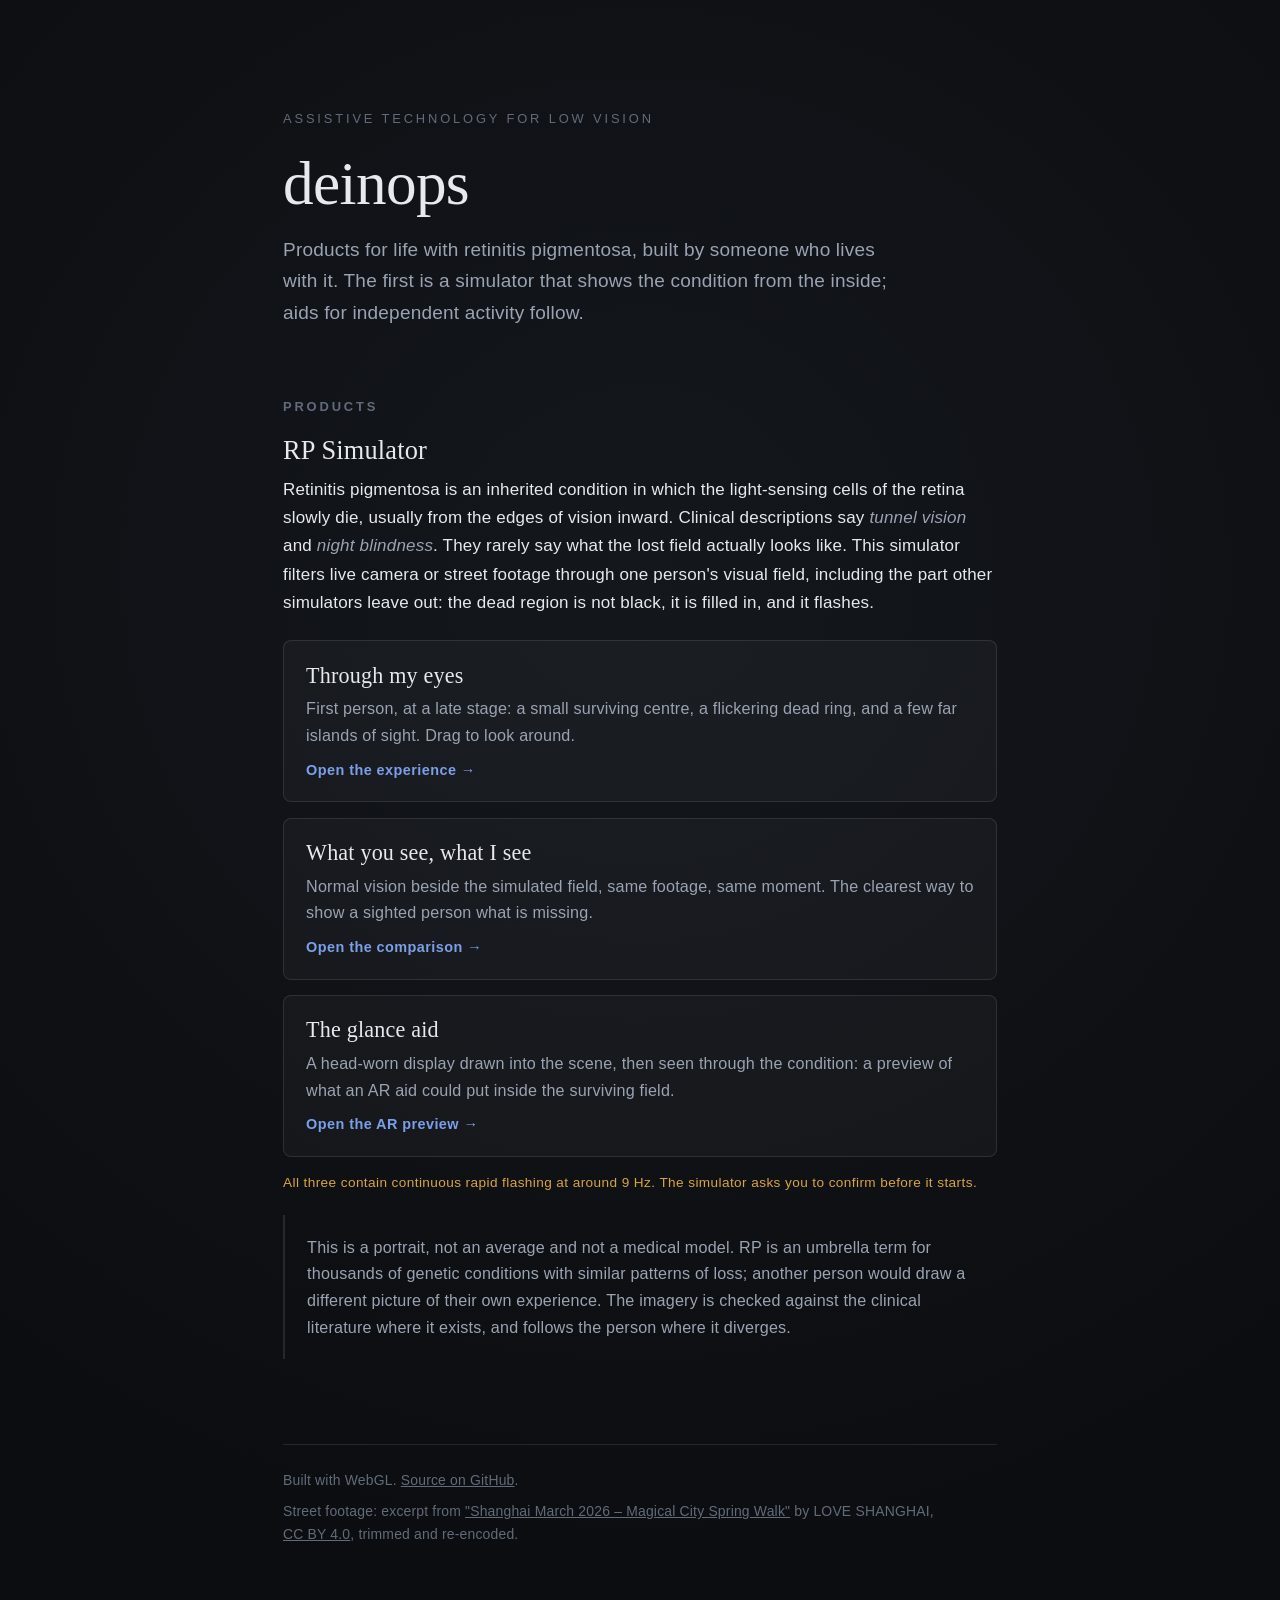
<file: index.html>
<!doctype html>
<html lang="en">
<head>
<meta charset="utf-8">
<meta name="viewport" content="width=device-width, initial-scale=1">
<title>deinops — assistive technology for low vision</title>
<meta name="description" content="deinops builds assistive technology for low vision, specialising in retinitis pigmentosa. Try the RP simulator: first person, side by side, or with an AR glance aid.">
<!-- The company page (Phase L). Written to lift out to its own site
     later: no simulator JavaScript, relative links into the sim, its
     own style block. The experience links name stable slugs —
     config.js EXPERIENCES — never settings (DECISIONS 2026-11-12). -->
<style>
  :root {
    --bg: #0b0d10;
    --ink: #e6e9ee;        /* softened white, not pure */
    --muted: #9aa3b2;
    --faint: #626b7a;
    --accent: #7b9fe8;
    --warn: #d9a441;
    --hairline: rgba(255, 255, 255, 0.10);
    --card: rgba(255, 255, 255, 0.03);
  }
  * { margin: 0; padding: 0; box-sizing: border-box; }
  html { font-size: 17px; }
  body {
    /* faint tunnel: light centre fading to dark edges */
    background: radial-gradient(ellipse 120% 90% at 50% 35%, #14171c 0%, var(--bg) 70%);
    color: var(--ink);
    font-family: -apple-system, BlinkMacSystemFont, "Segoe UI", Roboto, sans-serif;
    line-height: 1.65;
    letter-spacing: 0.011em;
    min-height: 100vh;
  }
  main {
    max-width: 44rem;
    margin: 0 auto;
    padding: clamp(3rem, 12vh, 7rem) 1rem 5rem;
  }
  .eyebrow {
    font-size: 0.76rem;
    text-transform: uppercase;
    letter-spacing: 0.22em;
    color: var(--faint);
    margin-bottom: 1.2rem;
  }
  h1 {
    font-family: Charter, Georgia, "Times New Roman", serif;
    font-weight: 500;
    font-size: clamp(2.4rem, 7vw, 3.6rem);
    line-height: 1.1;
    letter-spacing: -0.01em;
    margin-bottom: 1rem;
  }
  .lede {
    font-size: 1.12rem;
    color: var(--muted);
    max-width: 36rem;
    margin-bottom: 4rem;
  }
  h2 {
    font-size: 0.76rem;
    font-weight: 600;
    text-transform: uppercase;
    letter-spacing: 0.22em;
    color: var(--faint);
    margin: 3.2rem 0 1rem;
  }
  h3 {
    font-family: Charter, Georgia, "Times New Roman", serif;
    font-weight: 500;
    font-size: 1.55rem;
    line-height: 1.2;
    margin-bottom: 0.6rem;
  }
  p { margin-bottom: 1.1rem; }
  em { color: var(--muted); font-style: italic; }
  a { color: var(--accent); }

  /* the product's experiences: one link per card, the whole card is
     the target (a big tap on a phone, one Tab stop on a keyboard) */
  .experiences {
    list-style: none;
    display: grid;
    gap: 0.9rem;
    margin: 1.4rem 0 0;
  }
  .experiences a {
    display: block;
    padding: 1.2rem 1.3rem 1.1rem;
    border: 1px solid var(--hairline);
    border-radius: 8px;
    background: var(--card);
    color: var(--ink);
    text-decoration: none;
    transition: border-color 0.2s, background 0.2s;
  }
  .experiences a:hover, .experiences a:focus-visible {
    border-color: var(--accent);
    background: rgba(123, 159, 232, 0.08);
    outline: none;
  }
  .experiences a:focus-visible { box-shadow: 0 0 0 2px var(--accent); }
  .experiences .name {
    display: block;
    font-family: Charter, Georgia, "Times New Roman", serif;
    font-size: 1.3rem;
    line-height: 1.25;
    margin-bottom: 0.35rem;
  }
  .experiences .what {
    display: block;
    color: var(--muted);
    font-size: 0.95rem;
    margin-bottom: 0.6rem;
  }
  .experiences .go {
    display: block;
    color: var(--accent);
    font-size: 0.85rem;
    font-weight: 600;
    letter-spacing: 0.03em;
  }
  .flash {
    display: block;
    margin-top: 0.9rem;
    font-size: 0.8rem;
    color: var(--warn);
    letter-spacing: 0.03em;
  }
  .caveat {
    margin-top: 1.2rem;
    padding: 1.1rem 1.3rem;
    border-left: 2px solid var(--hairline);
    color: var(--muted);
    font-size: 0.95rem;
  }
  .caveat p:last-child { margin-bottom: 0; }
  footer {
    margin-top: 5rem;
    padding-top: 1.4rem;
    border-top: 1px solid var(--hairline);
    font-size: 0.82rem;
    color: var(--faint);
  }
  footer a { color: var(--faint); }
  footer a:hover { color: var(--muted); }
  footer p { margin-bottom: 0.5rem; }
  ::selection { background: var(--accent); color: #0b0d10; }
</style>
</head>
<body>
<main>
  <p class="eyebrow">Assistive technology for low vision</p>
  <h1>deinops</h1>
  <p class="lede">Products for life with retinitis pigmentosa, built by
  someone who lives with it. The first is a simulator that shows the
  condition from the inside; aids for independent activity follow.</p>

  <h2>Products</h2>

  <section aria-labelledby="sim">
    <h3 id="sim">RP Simulator</h3>
    <p>Retinitis pigmentosa is an inherited condition in which the
    light-sensing cells of the retina slowly die, usually from the
    edges of vision inward. Clinical descriptions say <em>tunnel
    vision</em> and <em>night blindness</em>. They rarely say what the
    lost field actually looks like. This simulator filters live camera
    or street footage through one person's visual field, including the
    part other simulators leave out: the dead region is not black, it is
    filled in, and it flashes.</p>

    <ul class="experiences">
      <li>
        <a href="sim.html?experience=severe">
          <span class="name">Through my eyes</span>
          <span class="what">First person, at a late stage: a small
          surviving centre, a flickering dead ring, and a few far
          islands of sight. Drag to look around.</span>
          <span class="go">Open the experience →</span>
        </a>
      </li>
      <li>
        <a href="sim.html?experience=compare">
          <span class="name">What you see, what I see</span>
          <span class="what">Normal vision beside the simulated field,
          same footage, same moment. The clearest way to show a sighted
          person what is missing.</span>
          <span class="go">Open the comparison →</span>
        </a>
      </li>
      <li>
        <a href="sim.html?experience=glance">
          <span class="name">The glance aid</span>
          <span class="what">A head-worn display drawn into the scene,
          then seen through the condition: a preview of what an AR aid
          could put inside the surviving field.</span>
          <span class="go">Open the AR preview →</span>
        </a>
      </li>
    </ul>
    <span class="flash">All three contain continuous rapid flashing at
    around 9 Hz. The simulator asks you to confirm before it starts.</span>

    <div class="caveat">
      <p>This is a portrait, not an average and not a medical model. RP
      is an umbrella term for thousands of genetic conditions with
      similar patterns of loss; another person would draw a different
      picture of their own experience. The imagery is checked against
      the clinical literature where it exists, and follows the person
      where it diverges.</p>
    </div>
  </section>

  <footer>
    <p>Built with WebGL. <a href="https://github.com/Amitoze/rp-simulator">Source on GitHub</a>.</p>
    <p>Street footage: excerpt from
    <a href="https://commons.wikimedia.org/wiki/File:Shanghai_March_2026_%E2%80%93_Magical_City_Spring_Walk_-_4K_HDR.webm">"Shanghai
    March 2026 – Magical City Spring Walk"</a> by LOVE SHANGHAI,
    <a href="https://creativecommons.org/licenses/by/4.0/">CC&nbsp;BY&nbsp;4.0</a>,
    trimmed and re-encoded.</p>
  </footer>
</main>
</body>
</html>
</file>
